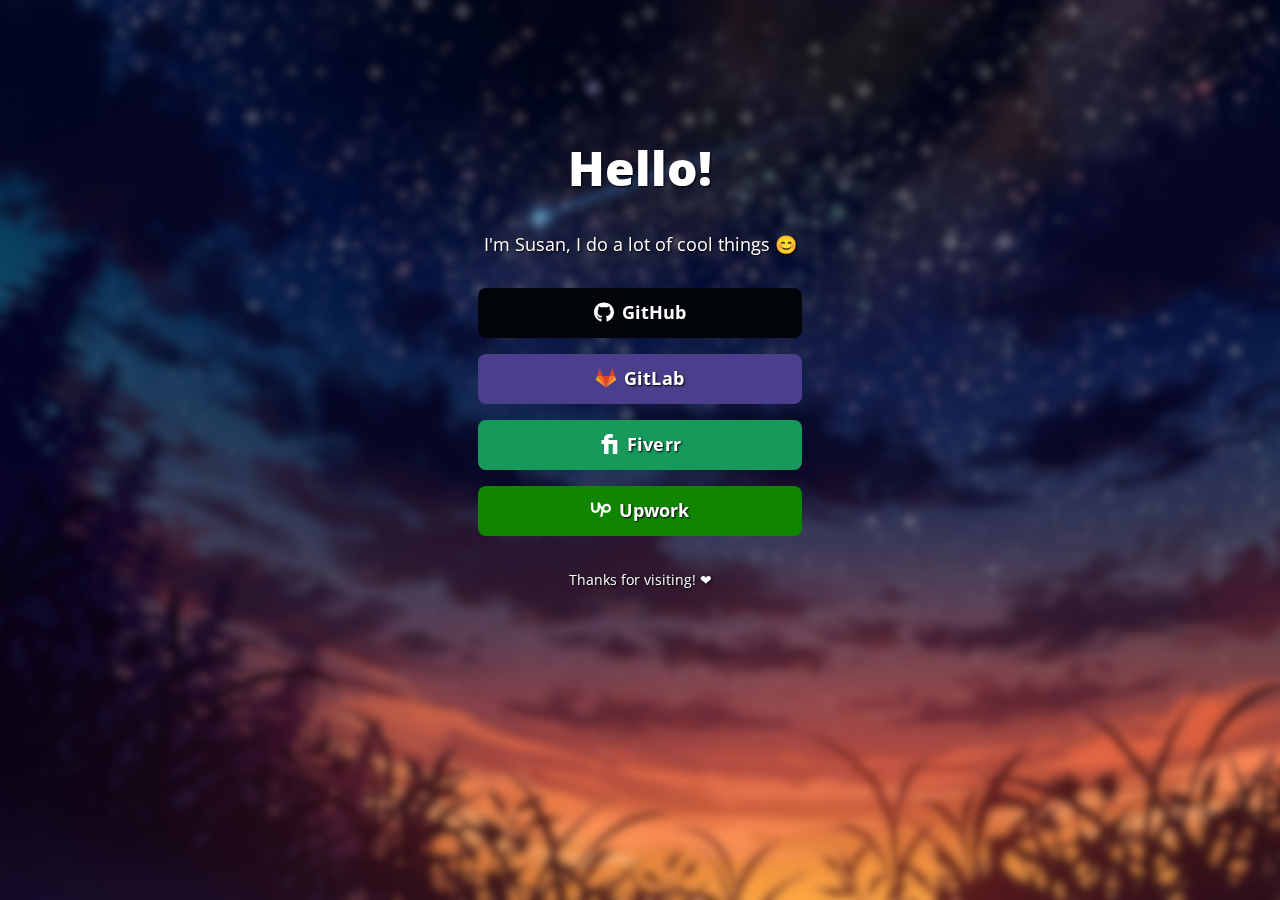
<file: index.html>
<!DOCTYPE html>
<html lang="en" prefix="og: https://ogp.me/ns#">
<head>
	<meta charset="utf-8">
	<meta name="viewport" content="width=device-width, initial-scale=1">
	<title>soozi.dev</title>
	<meta name="description" content="Hello! I'm Susan, I do a lot of cool things 😊">
	<meta name="author" content="soozi">
	<meta property="og:type" content="website">
	<meta property="og:locale" content="en_US">
	<meta property="og:url" content="https://soozi.dev">
	<meta property="og:site_name" content="soozi.dev">
	<meta property="og:title" content="Hello!">
	<meta property="og:description" content="I'm Susan, I do a lot of cool things 😊">
	<link rel="stylesheet" href="css/normalize.css">
	<link rel="stylesheet" href="css/skeleton.css">
	<link rel="stylesheet" href="css/brands.css">
	<link rel="stylesheet" href="css/custom.css">
	<link rel="icon" href="favicon.ico">
</head>
<body>
	<div class="firefly"></div>
	<div class="firefly"></div>
	<div class="firefly"></div>
	<div class="firefly"></div>
	<div class="firefly"></div>
	<div class="firefly"></div>
	<div class="firefly"></div>
	<div class="firefly"></div>
	<div class="firefly"></div>
	<div class="firefly"></div>
	<div class="firefly"></div>
	<div class="firefly"></div>
	<div class="firefly"></div>
	<div class="firefly"></div>
	<div class="firefly"></div>
	<div class="firefly"></div>
	<div class="container">
		<div class="row">
			<div class="column">
				<header>
					<h1 role="heading">Hello!</h1>
					I'm Susan, I do a lot of cool things 😊
				</header>
				<nav>
					<a class="button button-github" href="https://github.com/dmkng" target="_blank" rel="noopener" role="button">
						<img class="icon" aria-hidden="true" src="img/icons/github.svg" alt="GitHub Logo">GitHub
					</a>
					<a class="button button-gitlab" href="https://gitlab.com/dmkng" target="_blank" rel="noopener" role="button">
						<img class="icon" aria-hidden="true" src="img/icons/gitlab.svg" alt="GitLab Logo">GitLab
					</a>
					<a class="button button-fiverr" href="#" target="_blank" rel="noopener" role="button">
						<img class="icon" aria-hidden="true" src="img/icons/fiverr.svg" alt="Fiverr Logo">Fiverr
					</a>
					<a class="button button-upwork" href="#" target="_blank" rel="noopener" role="button">
						<img class="icon" aria-hidden="true" src="img/icons/upwork.svg" alt="Upwork Logo">Upwork
					</a>
				</nav>
				<footer>
					Thanks for visiting! ❤
				</footer>
			</div>
		</div>
	</div>
</body>
</html>
</file>
<file: css/skeleton.css>
/*
* littlelink V1
* https://littlelink.com
* Free to use under the MIT license.
* http://www.opensource.org/licenses/mit-license.php
* 12/21/2019
*
* Built using:
*
* Skeleton V2.0.4
* Copyright 2014, Dave Gamache
* www.getskeleton.com
* Free to use under the MIT license.
* http://www.opensource.org/licenses/mit-license.php
* 12/29/2014
*/

/* Table of contents
––––––––––––––––––––––––––––––––––––––––––––––––––
- Grid
- Base Styles
- Typography
- Links
- Code
- Spacing
- Utilities
*
* You'll find the button css in css/brands.css.
*
*/

/* Grid
–––––––––––––––––––––––––––––––––––––––––––––––––– */
.container {
  position: relative;
  width: 100%;
  max-width: 600px;
  text-align: center;
  margin: 0 auto;
  padding: 0 20px;
  box-sizing: border-box;
}
.container-left {
  position: relative;
  width: 100%;
  max-width: 600px;
  text-align: left;
  margin: 0 auto;
  padding: 0 20px;
  box-sizing: border-box;
}
.column {
  position: center;
  width: 100%;
  float: center;
  box-sizing: border-box;
}

/* For devices larger than 400px */
@media (min-width: 400px) {
  .container {
    width: 85%;
    padding: 0;
  }
}

/* For devices larger than 550px */
@media (min-width: 550px) {
  .container {
    width: 80%;
  }
  .column,
  .columns {
    margin-left: 0;
  }
  .column:first-child,
  .columns:first-child {
    margin-left: 0;
  }
}

/* Base Styles
–––––––––––––––––––––––––––––––––––––––––––––––––– */
/* NOTE
html is set to 62.5% so that all the REM measurements throughout Skeleton
are based on 10px sizing. So basically 1.5rem = 15px :) */

html {
  font-size: 100%;
  color-scheme: dark;
}
body {
  font-size: 18px;
  line-height: 24px;
  font-weight: 400;
  font-family: "Open Sans", "HelveticaNeue", "Helvetica Neue", Helvetica, Arial,
    sans-serif;
}

/* Typography
–––––––––––––––––––––––––––––––––––––––––––––––––– */
h1 {
  margin-top: 0;
  margin-bottom: 16px;
  font-weight: 800;
}
h1 {
  font-size: 24px;
  line-height: 64px;
  letter-spacing: 0;
}

/* Larger than phablet */
@media (min-width: 550px) {
  h1 {
    font-size: 48px;
    line-height: 96px;
  }
}

p {
  margin-top: 0;
}

/* Links
–––––––––––––––––––––––––––––––––––––––––––––––––– */
a {
  color: #4899F7;
}
a:hover {
  color: #7AB8FF;
}

/* Code
–––––––––––––––––––––––––––––––––––––––––––––––––– */
code {
  padding: 0.2rem 0.5rem;
  margin: 0 0.2rem;
  font-size: 90%;
  white-space: nowrap;
  background: #f1f1f1;
  border: 1px solid #e1e1e1;
  border-radius: 4px;
}
pre > code {
  display: block;
  padding: 1rem 1.5rem;
  white-space: pre;
}

/* Spacing
–––––––––––––––––––––––––––––––––––––––––––––––––– */
button,
.button {
  margin-bottom: 1rem;
}
input,
textarea,
select,
fieldset {
  margin-bottom: 1.5rem;
}
pre,
blockquote,
dl,
figure,
p,
ol {
  margin-bottom: 2.5rem;
}

/* Utilities
–––––––––––––––––––––––––––––––––––––––––––––––––– */
.u-full-width {
  width: 100%;
  box-sizing: border-box;
}
.u-max-full-width {
  max-width: 100%;
  box-sizing: border-box;
}
.u-pull-right {
  float: right;
}
.u-pull-left {
  float: left;
}

/* Misc
–––––––––––––––––––––––––––––––––––––––––––––––––– */
hr {
  margin-top: 3rem;
  margin-bottom: 3.5rem;
  border-width: 0;
  border-top: 1px solid #e1e1e1;
}
/* Radius values:

10%-40%: Squircles
50% (default): True circle
*/
.avatar {
  width: 128px;
  height: 128px;
  object-fit: cover;
  background-position: center;
  border-radius: 50%;
}

/* open-sans-regular - vietnamese_latin-ext_latin_hebrew_greek-ext_greek_cyrillic-ext_cyrillic */
@font-face {
  font-display: swap; /* Check https://developer.mozilla.org/en-US/docs/Web/CSS/@font-face/font-display for other options. */
  font-family: 'Open Sans';
  font-style: normal;
  font-weight: 400;
  src: url('../fonts/open-sans-v34-vietnamese_latin-ext_latin_hebrew_greek-ext_greek_cyrillic-ext_cyrillic-regular.eot'); /* IE9 Compat Modes */
  src: url('../fonts/open-sans-v34-vietnamese_latin-ext_latin_hebrew_greek-ext_greek_cyrillic-ext_cyrillic-regular.eot?#iefix') format('embedded-opentype'), /* IE6-IE8 */
       url('../fonts/open-sans-v34-vietnamese_latin-ext_latin_hebrew_greek-ext_greek_cyrillic-ext_cyrillic-regular.woff2') format('woff2'), /* Super Modern Browsers */
       url('../fonts/open-sans-v34-vietnamese_latin-ext_latin_hebrew_greek-ext_greek_cyrillic-ext_cyrillic-regular.woff') format('woff'), /* Modern Browsers */
       url('../fonts/open-sans-v34-vietnamese_latin-ext_latin_hebrew_greek-ext_greek_cyrillic-ext_cyrillic-regular.ttf') format('truetype'), /* Safari, Android, iOS */
       url('../fonts/open-sans-v34-vietnamese_latin-ext_latin_hebrew_greek-ext_greek_cyrillic-ext_cyrillic-regular.svg#OpenSans') format('svg'); /* Legacy iOS */
}
/* open-sans-600 - vietnamese_latin-ext_latin_hebrew_greek-ext_greek_cyrillic-ext_cyrillic */
@font-face {
  font-display: swap; /* Check https://developer.mozilla.org/en-US/docs/Web/CSS/@font-face/font-display for other options. */
  font-family: 'Open Sans';
  font-style: normal;
  font-weight: 600;
  src: url('../fonts/open-sans-v34-vietnamese_latin-ext_latin_hebrew_greek-ext_greek_cyrillic-ext_cyrillic-600.eot'); /* IE9 Compat Modes */
  src: url('../fonts/open-sans-v34-vietnamese_latin-ext_latin_hebrew_greek-ext_greek_cyrillic-ext_cyrillic-600.eot?#iefix') format('embedded-opentype'), /* IE6-IE8 */
       url('../fonts/open-sans-v34-vietnamese_latin-ext_latin_hebrew_greek-ext_greek_cyrillic-ext_cyrillic-600.woff2') format('woff2'), /* Super Modern Browsers */
       url('../fonts/open-sans-v34-vietnamese_latin-ext_latin_hebrew_greek-ext_greek_cyrillic-ext_cyrillic-600.woff') format('woff'), /* Modern Browsers */
       url('../fonts/open-sans-v34-vietnamese_latin-ext_latin_hebrew_greek-ext_greek_cyrillic-ext_cyrillic-600.ttf') format('truetype'), /* Safari, Android, iOS */
       url('../fonts/open-sans-v34-vietnamese_latin-ext_latin_hebrew_greek-ext_greek_cyrillic-ext_cyrillic-600.svg#OpenSans') format('svg'); /* Legacy iOS */
}
/* open-sans-700 - vietnamese_latin-ext_latin_hebrew_greek-ext_greek_cyrillic-ext_cyrillic */
@font-face {
  font-display: swap; /* Check https://developer.mozilla.org/en-US/docs/Web/CSS/@font-face/font-display for other options. */
  font-family: 'Open Sans';
  font-style: normal;
  font-weight: 700;
  src: url('../fonts/open-sans-v34-vietnamese_latin-ext_latin_hebrew_greek-ext_greek_cyrillic-ext_cyrillic-700.eot'); /* IE9 Compat Modes */
  src: url('../fonts/open-sans-v34-vietnamese_latin-ext_latin_hebrew_greek-ext_greek_cyrillic-ext_cyrillic-700.eot?#iefix') format('embedded-opentype'), /* IE6-IE8 */
       url('../fonts/open-sans-v34-vietnamese_latin-ext_latin_hebrew_greek-ext_greek_cyrillic-ext_cyrillic-700.woff2') format('woff2'), /* Super Modern Browsers */
       url('../fonts/open-sans-v34-vietnamese_latin-ext_latin_hebrew_greek-ext_greek_cyrillic-ext_cyrillic-700.woff') format('woff'), /* Modern Browsers */
       url('../fonts/open-sans-v34-vietnamese_latin-ext_latin_hebrew_greek-ext_greek_cyrillic-ext_cyrillic-700.ttf') format('truetype'), /* Safari, Android, iOS */
       url('../fonts/open-sans-v34-vietnamese_latin-ext_latin_hebrew_greek-ext_greek_cyrillic-ext_cyrillic-700.svg#OpenSans') format('svg'); /* Legacy iOS */
}
/* open-sans-800 - vietnamese_latin-ext_latin_hebrew_greek-ext_greek_cyrillic-ext_cyrillic */
@font-face {
  font-display: swap; /* Check https://developer.mozilla.org/en-US/docs/Web/CSS/@font-face/font-display for other options. */
  font-family: 'Open Sans';
  font-style: normal;
  font-weight: 800;
  src: url('../fonts/open-sans-v34-vietnamese_latin-ext_latin_hebrew_greek-ext_greek_cyrillic-ext_cyrillic-800.eot'); /* IE9 Compat Modes */
  src: url('../fonts/open-sans-v34-vietnamese_latin-ext_latin_hebrew_greek-ext_greek_cyrillic-ext_cyrillic-800.eot?#iefix') format('embedded-opentype'), /* IE6-IE8 */
       url('../fonts/open-sans-v34-vietnamese_latin-ext_latin_hebrew_greek-ext_greek_cyrillic-ext_cyrillic-800.woff2') format('woff2'), /* Super Modern Browsers */
       url('../fonts/open-sans-v34-vietnamese_latin-ext_latin_hebrew_greek-ext_greek_cyrillic-ext_cyrillic-800.woff') format('woff'), /* Modern Browsers */
       url('../fonts/open-sans-v34-vietnamese_latin-ext_latin_hebrew_greek-ext_greek_cyrillic-ext_cyrillic-800.ttf') format('truetype'), /* Safari, Android, iOS */
       url('../fonts/open-sans-v34-vietnamese_latin-ext_latin_hebrew_greek-ext_greek_cyrillic-ext_cyrillic-800.svg#OpenSans') format('svg'); /* Legacy iOS */
}
</file>
<file: css/brands.css>
.button,
button {
  display: inline-block;
  text-decoration: none;
  height: 100%;
  text-align: center;
  vertical-align: middle;
  font-size: 18px;
  width: 300px;
  font-weight: 700;
  line-height: 20px;
  padding: 14px 12px 12px 12px;
  letter-spacing: 0.1px;
  white-space: wrap;
  outline: none;
  border-radius: 8px;
  cursor: pointer;
}
button:hover,
.button:focus {
  color: #212121;
  border-color: #888;
  outline: #7AB8FF solid 3px
}
.button.button-primary {
  color: #fff;
  filter: brightness(90%);
}
.button.button-primary:hover,
.button.button-primary:focus {
  color: #fff;
  filter: brightness(90%);
}

.icon {
  padding: 0px 8px 3.5px 0px;
  vertical-align: middle;
  width: 20px;
  height: 20px;
}

.button.button-github {
  color: #FFFFFF;
  background: #010409;
}
.button.button-github:hover,
.button.button-github:focus {
  filter: brightness(90%);
}

.button.button-gitlab {
  color: #FFFFFF;
  background: #4B3E8C;
}
.button.button-gitlab:hover,
.button.button-gitlab:focus {
  filter: brightness(90%);
}

.button.button-fiverr {
  color: #FFFFFF;
  background: #17995C;
}
.button.button-fiverr:hover,
.button.button-fiverr:focus {
  filter: brightness(90%);
}

.button.button-upwork {
  color: #FFFFFF;
  background: #108600;
}
.button.button-upwork:hover,
.button.button-upwork:focus {
  filter: brightness(90%);
}
</file>
<file: css/custom.css>
body {
	background: fixed url('../img/bg.jpg');
	background-size: cover;
	text-shadow: 1px 1px 2px black;
	min-height: 100vh;
	color: white;
}

header {
	margin-bottom: 2rem;
}

.column {
	padding-top: 20%;
}

a {
	display: block;
}

footer {
	margin-top: 1rem;
	font-size: 14px;
}

.firefly {
	position: fixed;
	left: 50%;
	top: 50%;
	width: 0.4rem;
	height: 0.4rem;
	margin: -0.2vw 0 0 9.8vw;
	animation: ease 200s alternate infinite;
	pointer-events: none;
}
.firefly::before, .firefly::after {
	content: "";
	position: absolute;
	width: 100%;
	height: 100%;
	border-radius: 50%;
	transform-origin: -10vw;
}
.firefly::before {
	background: black;
	opacity: 0.4;
	animation: drift ease alternate infinite;
}
.firefly::after {
	background: white;
	opacity: 0;
	box-shadow: 0 0 0vw 0vw yellow;
	animation: drift ease alternate infinite, flash ease infinite;
}
@keyframes drift {
	0% {
		transform: rotate(0deg);
	}
	100% {
		transform: rotate(360deg);
	}
}
@keyframes flash {
	0%, 30%, 100% {
		opacity: 0;
		box-shadow: 0 0 0vw 0vw yellow;
	}
	5% {
		opacity: 1;
		box-shadow: 0 0 2vw 0.4vw yellow;
	}
}

.firefly:nth-child(1) {
	animation-name: move1;
}
.firefly:nth-child(1)::before {
	animation-duration: 14s;
}
.firefly:nth-child(1)::after {
	animation-duration: 14s, 7206ms;
	animation-delay: 0ms, 5717ms;
}
@keyframes move1 {
	0% {
		transform: translateX(23vw) translateY(10vh) scale(0.59);
	}
	5.8823529412% {
		transform: translateX(-29vw) translateY(18vh) scale(0.34);
	}
	11.7647058824% {
		transform: translateX(10vw) translateY(24vh) scale(0.54);
	}
	17.6470588235% {
		transform: translateX(17vw) translateY(-6vh) scale(0.47);
	}
	23.5294117647% {
		transform: translateX(-14vw) translateY(6vh) scale(0.81);
	}
	29.4117647059% {
		transform: translateX(18vw) translateY(-16vh) scale(0.39);
	}
	35.2941176471% {
		transform: translateX(31vw) translateY(20vh) scale(0.37);
	}
	41.1764705882% {
		transform: translateX(-31vw) translateY(-18vh) scale(0.32);
	}
	47.0588235294% {
		transform: translateX(-47vw) translateY(14vh) scale(0.94);
	}
	52.9411764706% {
		transform: translateX(-36vw) translateY(-9vh) scale(0.58);
	}
	58.8235294118% {
		transform: translateX(-35vw) translateY(-40vh) scale(0.79);
	}
	64.7058823529% {
		transform: translateX(-39vw) translateY(-6vh) scale(0.5);
	}
	70.5882352941% {
		transform: translateX(-35vw) translateY(15vh) scale(0.32);
	}
	76.4705882353% {
		transform: translateX(39vw) translateY(48vh) scale(0.45);
	}
	82.3529411765% {
		transform: translateX(38vw) translateY(17vh) scale(0.46);
	}
	88.2352941176% {
		transform: translateX(-32vw) translateY(43vh) scale(0.46);
	}
	94.1176470588% {
		transform: translateX(-37vw) translateY(46vh) scale(0.32);
	}
	100% {
		transform: translateX(-29vw) translateY(43vh) scale(0.84);
	}
}

.firefly:nth-child(2) {
	animation-name: move2;
}
.firefly:nth-child(2)::before {
	animation-duration: 9s;
}
.firefly:nth-child(2)::after {
	animation-duration: 9s, 10475ms;
	animation-delay: 0ms, 3493ms;
}
@keyframes move2 {
	0% {
		transform: translateX(-19vw) translateY(-29vh) scale(0.44);
	}
	3.5714285714% {
		transform: translateX(32vw) translateY(22vh) scale(0.52);
	}
	7.1428571429% {
		transform: translateX(42vw) translateY(33vh) scale(0.68);
	}
	10.7142857143% {
		transform: translateX(-2vw) translateY(-1vh) scale(0.32);
	}
	14.2857142857% {
		transform: translateX(17vw) translateY(24vh) scale(0.93);
	}
	17.8571428571% {
		transform: translateX(26vw) translateY(44vh) scale(0.68);
	}
	21.4285714286% {
		transform: translateX(0vw) translateY(46vh) scale(0.97);
	}
	25% {
		transform: translateX(-27vw) translateY(17vh) scale(0.77);
	}
	28.5714285714% {
		transform: translateX(-41vw) translateY(-45vh) scale(0.99);
	}
	32.1428571429% {
		transform: translateX(42vw) translateY(10vh) scale(0.92);
	}
	35.7142857143% {
		transform: translateX(-35vw) translateY(-29vh) scale(0.58);
	}
	39.2857142857% {
		transform: translateX(49vw) translateY(18vh) scale(0.36);
	}
	42.8571428571% {
		transform: translateX(-3vw) translateY(46vh) scale(0.7);
	}
	46.4285714286% {
		transform: translateX(49vw) translateY(-3vh) scale(0.55);
	}
	50% {
		transform: translateX(4vw) translateY(-40vh) scale(0.52);
	}
	53.5714285714% {
		transform: translateX(-41vw) translateY(-45vh) scale(0.27);
	}
	57.1428571429% {
		transform: translateX(-17vw) translateY(48vh) scale(0.32);
	}
	60.7142857143% {
		transform: translateX(-40vw) translateY(3vh) scale(0.59);
	}
	64.2857142857% {
		transform: translateX(7vw) translateY(-15vh) scale(0.56);
	}
	67.8571428571% {
		transform: translateX(2vw) translateY(-29vh) scale(0.74);
	}
	71.4285714286% {
		transform: translateX(30vw) translateY(-36vh) scale(0.65);
	}
	75% {
		transform: translateX(-19vw) translateY(-31vh) scale(0.99);
	}
	78.5714285714% {
		transform: translateX(11vw) translateY(-23vh) scale(0.88);
	}
	82.1428571429% {
		transform: translateX(-28vw) translateY(43vh) scale(0.87);
	}
	85.7142857143% {
		transform: translateX(-31vw) translateY(-28vh) scale(0.79);
	}
	89.2857142857% {
		transform: translateX(4vw) translateY(21vh) scale(0.85);
	}
	92.8571428571% {
		transform: translateX(-1vw) translateY(-7vh) scale(0.6);
	}
	96.4285714286% {
		transform: translateX(41vw) translateY(-33vh) scale(0.54);
	}
	100% {
		transform: translateX(24vw) translateY(-27vh) scale(0.99);
	}
}

.firefly:nth-child(3) {
	animation-name: move3;
}
.firefly:nth-child(3)::before {
	animation-duration: 15s;
}
.firefly:nth-child(3)::after {
	animation-duration: 15s, 7488ms;
	animation-delay: 0ms, 8338ms;
}
@keyframes move3 {
	0% {
		transform: translateX(-14vw) translateY(-45vh) scale(0.47);
	}
	4.347826087% {
		transform: translateX(-48vw) translateY(46vh) scale(0.3);
	}
	8.6956521739% {
		transform: translateX(29vw) translateY(28vh) scale(0.86);
	}
	13.0434782609% {
		transform: translateX(-30vw) translateY(11vh) scale(0.82);
	}
	17.3913043478% {
		transform: translateX(25vw) translateY(26vh) scale(0.9);
	}
	21.7391304348% {
		transform: translateX(-36vw) translateY(47vh) scale(0.86);
	}
	26.0869565217% {
		transform: translateX(21vw) translateY(-7vh) scale(0.36);
	}
	30.4347826087% {
		transform: translateX(10vw) translateY(44vh) scale(0.63);
	}
	34.7826086957% {
		transform: translateX(-42vw) translateY(0vh) scale(0.81);
	}
	39.1304347826% {
		transform: translateX(31vw) translateY(1vh) scale(0.33);
	}
	43.4782608696% {
		transform: translateX(47vw) translateY(23vh) scale(0.56);
	}
	47.8260869565% {
		transform: translateX(-25vw) translateY(4vh) scale(0.85);
	}
	52.1739130435% {
		transform: translateX(-41vw) translateY(2vh) scale(0.86);
	}
	56.5217391304% {
		transform: translateX(-4vw) translateY(-38vh) scale(0.96);
	}
	60.8695652174% {
		transform: translateX(0vw) translateY(-43vh) scale(0.57);
	}
	65.2173913043% {
		transform: translateX(39vw) translateY(47vh) scale(0.5);
	}
	69.5652173913% {
		transform: translateX(-7vw) translateY(-49vh) scale(0.27);
	}
	73.9130434783% {
		transform: translateX(-19vw) translateY(42vh) scale(0.79);
	}
	78.2608695652% {
		transform: translateX(-49vw) translateY(17vh) scale(0.27);
	}
	82.6086956522% {
		transform: translateX(50vw) translateY(8vh) scale(0.92);
	}
	86.9565217391% {
		transform: translateX(13vw) translateY(-31vh) scale(0.83);
	}
	91.3043478261% {
		transform: translateX(-37vw) translateY(-45vh) scale(0.64);
	}
	95.652173913% {
		transform: translateX(43vw) translateY(-46vh) scale(0.27);
	}
	100% {
		transform: translateX(20vw) translateY(-44vh) scale(0.73);
	}
}

.firefly:nth-child(4) {
	animation-name: move4;
}
.firefly:nth-child(4)::before {
	animation-duration: 16s;
}
.firefly:nth-child(4)::after {
	animation-duration: 16s, 8437ms;
	animation-delay: 0ms, 7375ms;
}
@keyframes move4 {
	0% {
		transform: translateX(17vw) translateY(27vh) scale(0.36);
	}
	5% {
		transform: translateX(15vw) translateY(16vh) scale(0.44);
	}
	10% {
		transform: translateX(-36vw) translateY(12vh) scale(0.44);
	}
	15% {
		transform: translateX(-8vw) translateY(38vh) scale(0.31);
	}
	20% {
		transform: translateX(-22vw) translateY(-21vh) scale(0.93);
	}
	25% {
		transform: translateX(47vw) translateY(-11vh) scale(0.35);
	}
	30% {
		transform: translateX(48vw) translateY(40vh) scale(0.7);
	}
	35% {
		transform: translateX(32vw) translateY(43vh) scale(0.59);
	}
	40% {
		transform: translateX(-48vw) translateY(-4vh) scale(0.35);
	}
	45% {
		transform: translateX(-28vw) translateY(-39vh) scale(0.63);
	}
	50% {
		transform: translateX(-19vw) translateY(-38vh) scale(0.38);
	}
	55% {
		transform: translateX(-5vw) translateY(21vh) scale(0.67);
	}
	60% {
		transform: translateX(31vw) translateY(-33vh) scale(0.32);
	}
	65% {
		transform: translateX(-38vw) translateY(9vh) scale(0.31);
	}
	70% {
		transform: translateX(44vw) translateY(25vh) scale(0.47);
	}
	75% {
		transform: translateX(-4vw) translateY(47vh) scale(0.94);
	}
	80% {
		transform: translateX(7vw) translateY(-3vh) scale(0.66);
	}
	85% {
		transform: translateX(41vw) translateY(8vh) scale(0.32);
	}
	90% {
		transform: translateX(-47vw) translateY(37vh) scale(0.29);
	}
	95% {
		transform: translateX(37vw) translateY(-11vh) scale(0.48);
	}
	100% {
		transform: translateX(-27vw) translateY(39vh) scale(0.63);
	}
}

.firefly:nth-child(5) {
	animation-name: move5;
}
.firefly:nth-child(5)::before {
	animation-duration: 10s;
}
.firefly:nth-child(5)::after {
	animation-duration: 10s, 9267ms;
	animation-delay: 0ms, 3800ms;
}
@keyframes move5 {
	0% {
		transform: translateX(39vw) translateY(45vh) scale(0.51);
	}
	4.7619047619% {
		transform: translateX(2vw) translateY(-30vh) scale(0.29);
	}
	9.5238095238% {
		transform: translateX(-13vw) translateY(-32vh) scale(0.46);
	}
	14.2857142857% {
		transform: translateX(32vw) translateY(43vh) scale(0.69);
	}
	19.0476190476% {
		transform: translateX(-14vw) translateY(17vh) scale(0.98);
	}
	23.8095238095% {
		transform: translateX(9vw) translateY(37vh) scale(0.34);
	}
	28.5714285714% {
		transform: translateX(-33vw) translateY(-38vh) scale(0.51);
	}
	33.3333333333% {
		transform: translateX(-46vw) translateY(3vh) scale(0.87);
	}
	38.0952380952% {
		transform: translateX(-15vw) translateY(40vh) scale(0.58);
	}
	42.8571428571% {
		transform: translateX(23vw) translateY(-48vh) scale(0.27);
	}
	47.619047619% {
		transform: translateX(17vw) translateY(-33vh) scale(0.6);
	}
	52.380952381% {
		transform: translateX(-45vw) translateY(13vh) scale(0.79);
	}
	57.1428571429% {
		transform: translateX(-29vw) translateY(-26vh) scale(0.89);
	}
	61.9047619048% {
		transform: translateX(-3vw) translateY(24vh) scale(0.76);
	}
	66.6666666667% {
		transform: translateX(-33vw) translateY(-12vh) scale(0.94);
	}
	71.4285714286% {
		transform: translateX(43vw) translateY(48vh) scale(0.73);
	}
	76.1904761905% {
		transform: translateX(24vw) translateY(26vh) scale(0.55);
	}
	80.9523809524% {
		transform: translateX(23vw) translateY(0vh) scale(0.82);
	}
	85.7142857143% {
		transform: translateX(-26vw) translateY(39vh) scale(1);
	}
	90.4761904762% {
		transform: translateX(-4vw) translateY(-5vh) scale(0.98);
	}
	95.2380952381% {
		transform: translateX(25vw) translateY(-39vh) scale(0.57);
	}
	100% {
		transform: translateX(35vw) translateY(29vh) scale(0.64);
	}
}

.firefly:nth-child(6) {
	animation-name: move6;
}
.firefly:nth-child(6)::before {
	animation-duration: 13s;
}
.firefly:nth-child(6)::after {
	animation-duration: 13s, 5217ms;
	animation-delay: 0ms, 2290ms;
}
@keyframes move6 {
	0% {
		transform: translateX(-49vw) translateY(13vh) scale(0.73);
	}
	4.5454545455% {
		transform: translateX(-47vw) translateY(-35vh) scale(0.29);
	}
	9.0909090909% {
		transform: translateX(-31vw) translateY(-28vh) scale(0.79);
	}
	13.6363636364% {
		transform: translateX(-15vw) translateY(48vh) scale(0.36);
	}
	18.1818181818% {
		transform: translateX(44vw) translateY(45vh) scale(0.84);
	}
	22.7272727273% {
		transform: translateX(28vw) translateY(16vh) scale(0.69);
	}
	27.2727272727% {
		transform: translateX(22vw) translateY(8vh) scale(0.38);
	}
	31.8181818182% {
		transform: translateX(-41vw) translateY(-12vh) scale(0.73);
	}
	36.3636363636% {
		transform: translateX(-22vw) translateY(45vh) scale(0.89);
	}
	40.9090909091% {
		transform: translateX(-48vw) translateY(40vh) scale(1);
	}
	45.4545454545% {
		transform: translateX(-13vw) translateY(44vh) scale(0.72);
	}
	50% {
		transform: translateX(26vw) translateY(-1vh) scale(0.51);
	}
	54.5454545455% {
		transform: translateX(-1vw) translateY(-43vh) scale(0.34);
	}
	59.0909090909% {
		transform: translateX(-6vw) translateY(-10vh) scale(0.32);
	}
	63.6363636364% {
		transform: translateX(21vw) translateY(34vh) scale(0.31);
	}
	68.1818181818% {
		transform: translateX(9vw) translateY(14vh) scale(0.89);
	}
	72.7272727273% {
		transform: translateX(-24vw) translateY(-33vh) scale(0.93);
	}
	77.2727272727% {
		transform: translateX(36vw) translateY(19vh) scale(0.59);
	}
	81.8181818182% {
		transform: translateX(47vw) translateY(-38vh) scale(0.6);
	}
	86.3636363636% {
		transform: translateX(5vw) translateY(18vh) scale(0.88);
	}
	90.9090909091% {
		transform: translateX(-36vw) translateY(45vh) scale(0.58);
	}
	95.4545454545% {
		transform: translateX(-39vw) translateY(27vh) scale(0.92);
	}
	100% {
		transform: translateX(-48vw) translateY(-36vh) scale(0.57);
	}
}

.firefly:nth-child(7) {
	animation-name: move7;
}
.firefly:nth-child(7)::before {
	animation-duration: 10s;
}
.firefly:nth-child(7)::after {
	animation-duration: 10s, 9629ms;
	animation-delay: 0ms, 1420ms;
}
@keyframes move7 {
	0% {
		transform: translateX(7vw) translateY(30vh) scale(0.65);
	}
	3.8461538462% {
		transform: translateX(31vw) translateY(-3vh) scale(0.45);
	}
	7.6923076923% {
		transform: translateX(-27vw) translateY(11vh) scale(0.73);
	}
	11.5384615385% {
		transform: translateX(-14vw) translateY(-15vh) scale(0.75);
	}
	15.3846153846% {
		transform: translateX(-5vw) translateY(-31vh) scale(0.65);
	}
	19.2307692308% {
		transform: translateX(12vw) translateY(-46vh) scale(0.93);
	}
	23.0769230769% {
		transform: translateX(-34vw) translateY(-43vh) scale(0.64);
	}
	26.9230769231% {
		transform: translateX(37vw) translateY(39vh) scale(0.61);
	}
	30.7692307692% {
		transform: translateX(46vw) translateY(17vh) scale(0.49);
	}
	34.6153846154% {
		transform: translateX(-28vw) translateY(24vh) scale(0.8);
	}
	38.4615384615% {
		transform: translateX(-8vw) translateY(49vh) scale(0.44);
	}
	42.3076923077% {
		transform: translateX(13vw) translateY(-18vh) scale(0.81);
	}
	46.1538461538% {
		transform: translateX(15vw) translateY(-4vh) scale(0.83);
	}
	50% {
		transform: translateX(22vw) translateY(20vh) scale(0.52);
	}
	53.8461538462% {
		transform: translateX(33vw) translateY(-41vh) scale(0.6);
	}
	57.6923076923% {
		transform: translateX(32vw) translateY(32vh) scale(0.42);
	}
	61.5384615385% {
		transform: translateX(-26vw) translateY(-41vh) scale(0.94);
	}
	65.3846153846% {
		transform: translateX(21vw) translateY(40vh) scale(0.85);
	}
	69.2307692308% {
		transform: translateX(-10vw) translateY(-17vh) scale(0.65);
	}
	73.0769230769% {
		transform: translateX(-42vw) translateY(8vh) scale(0.41);
	}
	76.9230769231% {
		transform: translateX(30vw) translateY(-40vh) scale(0.48);
	}
	80.7692307692% {
		transform: translateX(-11vw) translateY(19vh) scale(0.99);
	}
	84.6153846154% {
		transform: translateX(13vw) translateY(24vh) scale(0.74);
	}
	88.4615384615% {
		transform: translateX(41vw) translateY(-18vh) scale(0.95);
	}
	92.3076923077% {
		transform: translateX(-47vw) translateY(-14vh) scale(0.35);
	}
	96.1538461538% {
		transform: translateX(-30vw) translateY(-27vh) scale(0.7);
	}
	100% {
		transform: translateX(-36vw) translateY(31vh) scale(0.52);
	}
}

.firefly:nth-child(8) {
	animation-name: move8;
}
.firefly:nth-child(8)::before {
	animation-duration: 9s;
}
.firefly:nth-child(8)::after {
	animation-duration: 9s, 10316ms;
	animation-delay: 0ms, 6542ms;
}
@keyframes move8 {
	0% {
		transform: translateX(-32vw) translateY(4vh) scale(0.77);
	}
	3.5714285714% {
		transform: translateX(-47vw) translateY(13vh) scale(1);
	}
	7.1428571429% {
		transform: translateX(-4vw) translateY(-38vh) scale(0.41);
	}
	10.7142857143% {
		transform: translateX(-12vw) translateY(35vh) scale(0.34);
	}
	14.2857142857% {
		transform: translateX(42vw) translateY(33vh) scale(0.36);
	}
	17.8571428571% {
		transform: translateX(-4vw) translateY(19vh) scale(0.55);
	}
	21.4285714286% {
		transform: translateX(49vw) translateY(8vh) scale(0.36);
	}
	25% {
		transform: translateX(45vw) translateY(-12vh) scale(0.29);
	}
	28.5714285714% {
		transform: translateX(-31vw) translateY(-28vh) scale(0.36);
	}
	32.1428571429% {
		transform: translateX(-5vw) translateY(34vh) scale(0.51);
	}
	35.7142857143% {
		transform: translateX(-16vw) translateY(-48vh) scale(0.58);
	}
	39.2857142857% {
		transform: translateX(-27vw) translateY(-12vh) scale(0.49);
	}
	42.8571428571% {
		transform: translateX(-22vw) translateY(9vh) scale(0.6);
	}
	46.4285714286% {
		transform: translateX(-3vw) translateY(18vh) scale(0.97);
	}
	50% {
		transform: translateX(10vw) translateY(-25vh) scale(0.48);
	}
	53.5714285714% {
		transform: translateX(-21vw) translateY(-6vh) scale(0.96);
	}
	57.1428571429% {
		transform: translateX(24vw) translateY(-2vh) scale(0.64);
	}
	60.7142857143% {
		transform: translateX(-9vw) translateY(-21vh) scale(0.94);
	}
	64.2857142857% {
		transform: translateX(30vw) translateY(5vh) scale(0.68);
	}
	67.8571428571% {
		transform: translateX(35vw) translateY(42vh) scale(0.8);
	}
	71.4285714286% {
		transform: translateX(-47vw) translateY(-38vh) scale(0.55);
	}
	75% {
		transform: translateX(-9vw) translateY(-8vh) scale(0.37);
	}
	78.5714285714% {
		transform: translateX(-16vw) translateY(10vh) scale(1);
	}
	82.1428571429% {
		transform: translateX(-15vw) translateY(-7vh) scale(0.58);
	}
	85.7142857143% {
		transform: translateX(-1vw) translateY(-46vh) scale(0.84);
	}
	89.2857142857% {
		transform: translateX(-21vw) translateY(-6vh) scale(0.81);
	}
	92.8571428571% {
		transform: translateX(33vw) translateY(48vh) scale(0.33);
	}
	96.4285714286% {
		transform: translateX(-29vw) translateY(-45vh) scale(1);
	}
	100% {
		transform: translateX(23vw) translateY(-9vh) scale(0.87);
	}
}

.firefly:nth-child(9) {
	animation-name: move9;
}
.firefly:nth-child(9)::before {
	animation-duration: 14s;
}
.firefly:nth-child(9)::after {
	animation-duration: 14s, 10841ms;
	animation-delay: 0ms, 1819ms;
}
@keyframes move9 {
	0% {
		transform: translateX(26vw) translateY(0vh) scale(0.4);
	}
	4.5454545455% {
		transform: translateX(15vw) translateY(5vh) scale(0.59);
	}
	9.0909090909% {
		transform: translateX(-29vw) translateY(-6vh) scale(0.47);
	}
	13.6363636364% {
		transform: translateX(-32vw) translateY(30vh) scale(0.54);
	}
	18.1818181818% {
		transform: translateX(42vw) translateY(6vh) scale(0.73);
	}
	22.7272727273% {
		transform: translateX(-1vw) translateY(-33vh) scale(0.6);
	}
	27.2727272727% {
		transform: translateX(24vw) translateY(-6vh) scale(0.62);
	}
	31.8181818182% {
		transform: translateX(-25vw) translateY(49vh) scale(0.55);
	}
	36.3636363636% {
		transform: translateX(22vw) translateY(-6vh) scale(0.29);
	}
	40.9090909091% {
		transform: translateX(-5vw) translateY(22vh) scale(0.66);
	}
	45.4545454545% {
		transform: translateX(18vw) translateY(49vh) scale(0.3);
	}
	50% {
		transform: translateX(-18vw) translateY(33vh) scale(0.51);
	}
	54.5454545455% {
		transform: translateX(-32vw) translateY(-27vh) scale(0.47);
	}
	59.0909090909% {
		transform: translateX(-45vw) translateY(-46vh) scale(0.84);
	}
	63.6363636364% {
		transform: translateX(-22vw) translateY(43vh) scale(0.52);
	}
	68.1818181818% {
		transform: translateX(-31vw) translateY(-47vh) scale(0.34);
	}
	72.7272727273% {
		transform: translateX(-38vw) translateY(-11vh) scale(0.62);
	}
	77.2727272727% {
		transform: translateX(38vw) translateY(27vh) scale(0.95);
	}
	81.8181818182% {
		transform: translateX(30vw) translateY(11vh) scale(0.85);
	}
	86.3636363636% {
		transform: translateX(-14vw) translateY(25vh) scale(0.41);
	}
	90.9090909091% {
		transform: translateX(-38vw) translateY(33vh) scale(0.28);
	}
	95.4545454545% {
		transform: translateX(-20vw) translateY(45vh) scale(0.29);
	}
	100% {
		transform: translateX(-3vw) translateY(48vh) scale(0.72);
	}
}

.firefly:nth-child(10) {
	animation-name: move10;
}
.firefly:nth-child(10)::before {
	animation-duration: 14s;
}
.firefly:nth-child(10)::after {
	animation-duration: 14s, 6180ms;
	animation-delay: 0ms, 5708ms;
}
@keyframes move10 {
	0% {
		transform: translateX(-48vw) translateY(-6vh) scale(0.45);
	}
	4.347826087% {
		transform: translateX(42vw) translateY(-25vh) scale(0.85);
	}
	8.6956521739% {
		transform: translateX(-22vw) translateY(-21vh) scale(0.53);
	}
	13.0434782609% {
		transform: translateX(42vw) translateY(-48vh) scale(0.68);
	}
	17.3913043478% {
		transform: translateX(36vw) translateY(10vh) scale(0.89);
	}
	21.7391304348% {
		transform: translateX(43vw) translateY(38vh) scale(0.65);
	}
	26.0869565217% {
		transform: translateX(-15vw) translateY(2vh) scale(0.49);
	}
	30.4347826087% {
		transform: translateX(-6vw) translateY(-23vh) scale(0.9);
	}
	34.7826086957% {
		transform: translateX(9vw) translateY(15vh) scale(0.82);
	}
	39.1304347826% {
		transform: translateX(31vw) translateY(-7vh) scale(0.7);
	}
	43.4782608696% {
		transform: translateX(-3vw) translateY(-34vh) scale(0.46);
	}
	47.8260869565% {
		transform: translateX(-32vw) translateY(-26vh) scale(0.36);
	}
	52.1739130435% {
		transform: translateX(-18vw) translateY(-21vh) scale(0.86);
	}
	56.5217391304% {
		transform: translateX(37vw) translateY(20vh) scale(0.91);
	}
	60.8695652174% {
		transform: translateX(14vw) translateY(37vh) scale(0.31);
	}
	65.2173913043% {
		transform: translateX(26vw) translateY(-36vh) scale(0.76);
	}
	69.5652173913% {
		transform: translateX(36vw) translateY(-26vh) scale(0.29);
	}
	73.9130434783% {
		transform: translateX(45vw) translateY(-35vh) scale(0.91);
	}
	78.2608695652% {
		transform: translateX(-42vw) translateY(-34vh) scale(0.58);
	}
	82.6086956522% {
		transform: translateX(-4vw) translateY(-25vh) scale(0.69);
	}
	86.9565217391% {
		transform: translateX(23vw) translateY(-19vh) scale(0.49);
	}
	91.3043478261% {
		transform: translateX(33vw) translateY(-2vh) scale(0.59);
	}
	95.652173913% {
		transform: translateX(-38vw) translateY(-30vh) scale(0.39);
	}
	100% {
		transform: translateX(-9vw) translateY(40vh) scale(0.78);
	}
}

.firefly:nth-child(11) {
	animation-name: move11;
}
.firefly:nth-child(11)::before {
	animation-duration: 17s;
}
.firefly:nth-child(11)::after {
	animation-duration: 17s, 10892ms;
	animation-delay: 0ms, 1049ms;
}
@keyframes move11 {
	0% {
		transform: translateX(24vw) translateY(-9vh) scale(0.47);
	}
	4.7619047619% {
		transform: translateX(25vw) translateY(-42vh) scale(0.9);
	}
	9.5238095238% {
		transform: translateX(-28vw) translateY(12vh) scale(0.27);
	}
	14.2857142857% {
		transform: translateX(-8vw) translateY(-15vh) scale(0.49);
	}
	19.0476190476% {
		transform: translateX(-32vw) translateY(10vh) scale(0.47);
	}
	23.8095238095% {
		transform: translateX(32vw) translateY(-18vh) scale(0.34);
	}
	28.5714285714% {
		transform: translateX(-4vw) translateY(-23vh) scale(0.67);
	}
	33.3333333333% {
		transform: translateX(35vw) translateY(34vh) scale(0.34);
	}
	38.0952380952% {
		transform: translateX(-28vw) translateY(14vh) scale(0.9);
	}
	42.8571428571% {
		transform: translateX(-38vw) translateY(0vh) scale(0.62);
	}
	47.619047619% {
		transform: translateX(-31vw) translateY(-9vh) scale(0.87);
	}
	52.380952381% {
		transform: translateX(3vw) translateY(5vh) scale(0.9);
	}
	57.1428571429% {
		transform: translateX(-7vw) translateY(14vh) scale(0.52);
	}
	61.9047619048% {
		transform: translateX(-39vw) translateY(9vh) scale(0.43);
	}
	66.6666666667% {
		transform: translateX(-30vw) translateY(39vh) scale(0.49);
	}
	71.4285714286% {
		transform: translateX(19vw) translateY(-27vh) scale(0.3);
	}
	76.1904761905% {
		transform: translateX(8vw) translateY(-33vh) scale(0.52);
	}
	80.9523809524% {
		transform: translateX(-16vw) translateY(-44vh) scale(0.95);
	}
	85.7142857143% {
		transform: translateX(28vw) translateY(12vh) scale(0.79);
	}
	90.4761904762% {
		transform: translateX(-8vw) translateY(-15vh) scale(0.83);
	}
	95.2380952381% {
		transform: translateX(39vw) translateY(26vh) scale(0.38);
	}
	100% {
		transform: translateX(-27vw) translateY(14vh) scale(0.51);
	}
}

.firefly:nth-child(12) {
	animation-name: move12;
}
.firefly:nth-child(12)::before {
	animation-duration: 13s;
}
.firefly:nth-child(12)::after {
	animation-duration: 13s, 9553ms;
	animation-delay: 0ms, 7503ms;
}
@keyframes move12 {
	0% {
		transform: translateX(36vw) translateY(-49vh) scale(0.8);
	}
	3.7037037037% {
		transform: translateX(-2vw) translateY(-34vh) scale(0.67);
	}
	7.4074074074% {
		transform: translateX(37vw) translateY(-19vh) scale(0.44);
	}
	11.1111111111% {
		transform: translateX(27vw) translateY(-41vh) scale(0.7);
	}
	14.8148148148% {
		transform: translateX(13vw) translateY(30vh) scale(0.73);
	}
	18.5185185185% {
		transform: translateX(-2vw) translateY(-38vh) scale(0.75);
	}
	22.2222222222% {
		transform: translateX(34vw) translateY(47vh) scale(0.98);
	}
	25.9259259259% {
		transform: translateX(8vw) translateY(15vh) scale(0.41);
	}
	29.6296296296% {
		transform: translateX(-13vw) translateY(28vh) scale(0.94);
	}
	33.3333333333% {
		transform: translateX(-5vw) translateY(-8vh) scale(0.34);
	}
	37.037037037% {
		transform: translateX(22vw) translateY(27vh) scale(0.36);
	}
	40.7407407407% {
		transform: translateX(34vw) translateY(35vh) scale(0.92);
	}
	44.4444444444% {
		transform: translateX(21vw) translateY(-18vh) scale(0.8);
	}
	48.1481481481% {
		transform: translateX(45vw) translateY(19vh) scale(0.51);
	}
	51.8518518519% {
		transform: translateX(26vw) translateY(-7vh) scale(0.63);
	}
	55.5555555556% {
		transform: translateX(-39vw) translateY(22vh) scale(0.67);
	}
	59.2592592593% {
		transform: translateX(-48vw) translateY(18vh) scale(0.33);
	}
	62.962962963% {
		transform: translateX(-6vw) translateY(8vh) scale(0.58);
	}
	66.6666666667% {
		transform: translateX(-34vw) translateY(24vh) scale(0.56);
	}
	70.3703703704% {
		transform: translateX(-28vw) translateY(-31vh) scale(0.58);
	}
	74.0740740741% {
		transform: translateX(10vw) translateY(6vh) scale(0.5);
	}
	77.7777777778% {
		transform: translateX(-10vw) translateY(-38vh) scale(0.52);
	}
	81.4814814815% {
		transform: translateX(34vw) translateY(12vh) scale(0.75);
	}
	85.1851851852% {
		transform: translateX(35vw) translateY(34vh) scale(0.43);
	}
	88.8888888889% {
		transform: translateX(-42vw) translateY(-46vh) scale(0.93);
	}
	92.5925925926% {
		transform: translateX(-32vw) translateY(-21vh) scale(0.54);
	}
	96.2962962963% {
		transform: translateX(-6vw) translateY(-47vh) scale(0.38);
	}
	100% {
		transform: translateX(39vw) translateY(-47vh) scale(0.83);
	}
}

.firefly:nth-child(13) {
	animation-name: move13;
}
.firefly:nth-child(13)::before {
	animation-duration: 16s;
}
.firefly:nth-child(13)::after {
	animation-duration: 16s, 8478ms;
	animation-delay: 0ms, 4185ms;
}
@keyframes move13 {
	0% {
		transform: translateX(-43vw) translateY(18vh) scale(0.58);
	}
	4.7619047619% {
		transform: translateX(47vw) translateY(-3vh) scale(0.98);
	}
	9.5238095238% {
		transform: translateX(38vw) translateY(28vh) scale(0.26);
	}
	14.2857142857% {
		transform: translateX(-43vw) translateY(18vh) scale(0.59);
	}
	19.0476190476% {
		transform: translateX(39vw) translateY(-45vh) scale(0.59);
	}
	23.8095238095% {
		transform: translateX(-17vw) translateY(18vh) scale(0.93);
	}
	28.5714285714% {
		transform: translateX(28vw) translateY(4vh) scale(0.54);
	}
	33.3333333333% {
		transform: translateX(-38vw) translateY(-31vh) scale(0.7);
	}
	38.0952380952% {
		transform: translateX(-39vw) translateY(-11vh) scale(0.44);
	}
	42.8571428571% {
		transform: translateX(-20vw) translateY(17vh) scale(0.49);
	}
	47.619047619% {
		transform: translateX(-25vw) translateY(-14vh) scale(0.99);
	}
	52.380952381% {
		transform: translateX(-14vw) translateY(35vh) scale(0.59);
	}
	57.1428571429% {
		transform: translateX(20vw) translateY(50vh) scale(0.31);
	}
	61.9047619048% {
		transform: translateX(48vw) translateY(32vh) scale(0.58);
	}
	66.6666666667% {
		transform: translateX(-27vw) translateY(13vh) scale(0.32);
	}
	71.4285714286% {
		transform: translateX(-33vw) translateY(23vh) scale(0.83);
	}
	76.1904761905% {
		transform: translateX(-12vw) translateY(-35vh) scale(0.5);
	}
	80.9523809524% {
		transform: translateX(18vw) translateY(32vh) scale(0.68);
	}
	85.7142857143% {
		transform: translateX(8vw) translateY(-23vh) scale(0.42);
	}
	90.4761904762% {
		transform: translateX(-34vw) translateY(44vh) scale(0.53);
	}
	95.2380952381% {
		transform: translateX(17vw) translateY(-21vh) scale(0.34);
	}
	100% {
		transform: translateX(-4vw) translateY(20vh) scale(0.37);
	}
}

.firefly:nth-child(14) {
	animation-name: move14;
}
.firefly:nth-child(14)::before {
	animation-duration: 15s;
}
.firefly:nth-child(14)::after {
	animation-duration: 15s, 8115ms;
	animation-delay: 0ms, 7299ms;
}
@keyframes move14 {
	0% {
		transform: translateX(11vw) translateY(-32vh) scale(0.64);
	}
	3.5714285714% {
		transform: translateX(-1vw) translateY(7vh) scale(0.66);
	}
	7.1428571429% {
		transform: translateX(-38vw) translateY(-44vh) scale(0.35);
	}
	10.7142857143% {
		transform: translateX(4vw) translateY(-21vh) scale(0.77);
	}
	14.2857142857% {
		transform: translateX(-47vw) translateY(33vh) scale(0.37);
	}
	17.8571428571% {
		transform: translateX(2vw) translateY(34vh) scale(0.33);
	}
	21.4285714286% {
		transform: translateX(-12vw) translateY(-22vh) scale(0.38);
	}
	25% {
		transform: translateX(-26vw) translateY(19vh) scale(0.56);
	}
	28.5714285714% {
		transform: translateX(7vw) translateY(10vh) scale(0.91);
	}
	32.1428571429% {
		transform: translateX(4vw) translateY(32vh) scale(0.69);
	}
	35.7142857143% {
		transform: translateX(-46vw) translateY(26vh) scale(0.56);
	}
	39.2857142857% {
		transform: translateX(-39vw) translateY(3vh) scale(0.8);
	}
	42.8571428571% {
		transform: translateX(-45vw) translateY(-5vh) scale(0.46);
	}
	46.4285714286% {
		transform: translateX(-48vw) translateY(32vh) scale(0.34);
	}
	50% {
		transform: translateX(-39vw) translateY(-25vh) scale(0.37);
	}
	53.5714285714% {
		transform: translateX(-21vw) translateY(9vh) scale(0.37);
	}
	57.1428571429% {
		transform: translateX(-35vw) translateY(-26vh) scale(0.62);
	}
	60.7142857143% {
		transform: translateX(-34vw) translateY(-10vh) scale(0.96);
	}
	64.2857142857% {
		transform: translateX(10vw) translateY(2vh) scale(1);
	}
	67.8571428571% {
		transform: translateX(9vw) translateY(-40vh) scale(0.56);
	}
	71.4285714286% {
		transform: translateX(-43vw) translateY(33vh) scale(0.42);
	}
	75% {
		transform: translateX(43vw) translateY(-1vh) scale(0.44);
	}
	78.5714285714% {
		transform: translateX(35vw) translateY(-6vh) scale(0.31);
	}
	82.1428571429% {
		transform: translateX(15vw) translateY(38vh) scale(0.71);
	}
	85.7142857143% {
		transform: translateX(9vw) translateY(26vh) scale(0.7);
	}
	89.2857142857% {
		transform: translateX(-8vw) translateY(33vh) scale(0.95);
	}
	92.8571428571% {
		transform: translateX(47vw) translateY(19vh) scale(0.9);
	}
	96.4285714286% {
		transform: translateX(31vw) translateY(10vh) scale(0.31);
	}
	100% {
		transform: translateX(4vw) translateY(8vh) scale(0.88);
	}
}

.firefly:nth-child(15) {
	animation-name: move15;
}
.firefly:nth-child(15)::before {
	animation-duration: 14s;
}
.firefly:nth-child(15)::after {
	animation-duration: 14s, 7165ms;
	animation-delay: 0ms, 2584ms;
}
@keyframes move15 {
	0% {
		transform: translateX(2vw) translateY(15vh) scale(0.28);
	}
	5.2631578947% {
		transform: translateX(50vw) translateY(10vh) scale(0.67);
	}
	10.5263157895% {
		transform: translateX(-42vw) translateY(-47vh) scale(0.64);
	}
	15.7894736842% {
		transform: translateX(-3vw) translateY(29vh) scale(0.89);
	}
	21.0526315789% {
		transform: translateX(2vw) translateY(-4vh) scale(0.55);
	}
	26.3157894737% {
		transform: translateX(-5vw) translateY(-12vh) scale(0.58);
	}
	31.5789473684% {
		transform: translateX(-19vw) translateY(-26vh) scale(0.56);
	}
	36.8421052632% {
		transform: translateX(-29vw) translateY(-13vh) scale(0.97);
	}
	42.1052631579% {
		transform: translateX(1vw) translateY(-4vh) scale(0.69);
	}
	47.3684210526% {
		transform: translateX(26vw) translateY(15vh) scale(0.83);
	}
	52.6315789474% {
		transform: translateX(-27vw) translateY(-11vh) scale(0.55);
	}
	57.8947368421% {
		transform: translateX(-24vw) translateY(-13vh) scale(0.96);
	}
	63.1578947368% {
		transform: translateX(-43vw) translateY(33vh) scale(0.91);
	}
	68.4210526316% {
		transform: translateX(-23vw) translateY(31vh) scale(0.89);
	}
	73.6842105263% {
		transform: translateX(33vw) translateY(4vh) scale(0.77);
	}
	78.9473684211% {
		transform: translateX(-31vw) translateY(32vh) scale(0.69);
	}
	84.2105263158% {
		transform: translateX(49vw) translateY(-11vh) scale(0.96);
	}
	89.4736842105% {
		transform: translateX(-46vw) translateY(18vh) scale(0.8);
	}
	94.7368421053% {
		transform: translateX(-25vw) translateY(-47vh) scale(0.29);
	}
	100% {
		transform: translateX(-39vw) translateY(11vh) scale(0.79);
	}
}

.firefly:nth-child(16) {
	animation-name: move16;
}
.firefly:nth-child(16)::before {
	animation-duration: 17s;
}
.firefly:nth-child(16)::after {
	animation-duration: 17s, 9127ms;
	animation-delay: 0ms, 6944ms;
}
@keyframes move16 {
	0% {
		transform: translateX(4vw) translateY(41vh) scale(0.54);
	}
	4.1666666667% {
		transform: translateX(-16vw) translateY(-22vh) scale(0.8);
	}
	8.3333333333% {
		transform: translateX(10vw) translateY(-39vh) scale(0.5);
	}
	12.5% {
		transform: translateX(-29vw) translateY(12vh) scale(0.83);
	}
	16.6666666667% {
		transform: translateX(-37vw) translateY(20vh) scale(0.36);
	}
	20.8333333333% {
		transform: translateX(-1vw) translateY(43vh) scale(0.59);
	}
	25% {
		transform: translateX(38vw) translateY(-47vh) scale(0.9);
	}
	29.1666666667% {
		transform: translateX(-23vw) translateY(10vh) scale(0.3);
	}
	33.3333333333% {
		transform: translateX(-30vw) translateY(39vh) scale(0.26);
	}
	37.5% {
		transform: translateX(-2vw) translateY(-5vh) scale(0.29);
	}
	41.6666666667% {
		transform: translateX(-23vw) translateY(16vh) scale(0.94);
	}
	45.8333333333% {
		transform: translateX(-13vw) translateY(26vh) scale(0.46);
	}
	50% {
		transform: translateX(41vw) translateY(-5vh) scale(0.8);
	}
	54.1666666667% {
		transform: translateX(-7vw) translateY(-10vh) scale(0.54);
	}
	58.3333333333% {
		transform: translateX(-2vw) translateY(35vh) scale(0.41);
	}
	62.5% {
		transform: translateX(-33vw) translateY(24vh) scale(0.81);
	}
	66.6666666667% {
		transform: translateX(46vw) translateY(-6vh) scale(0.82);
	}
	70.8333333333% {
		transform: translateX(-29vw) translateY(-23vh) scale(0.76);
	}
	75% {
		transform: translateX(-22vw) translateY(-39vh) scale(0.61);
	}
	79.1666666667% {
		transform: translateX(29vw) translateY(20vh) scale(0.95);
	}
	83.3333333333% {
		transform: translateX(17vw) translateY(37vh) scale(0.35);
	}
	87.5% {
		transform: translateX(-27vw) translateY(-26vh) scale(0.35);
	}
	91.6666666667% {
		transform: translateX(-1vw) translateY(27vh) scale(0.7);
	}
	95.8333333333% {
		transform: translateX(24vw) translateY(-26vh) scale(0.97);
	}
	100% {
		transform: translateX(-40vw) translateY(-22vh) scale(0.93);
	}
}
</file>
